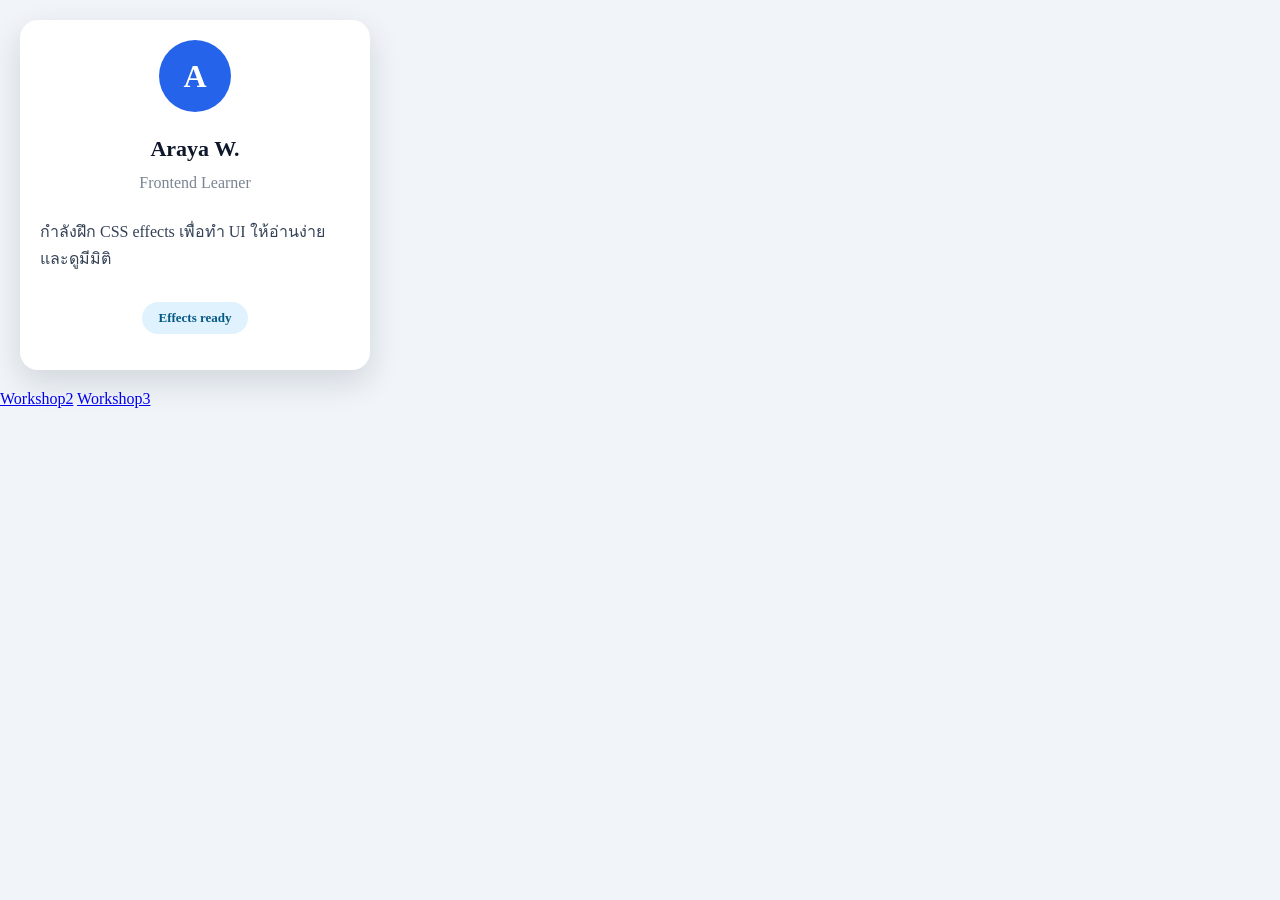
<file: index.html>
<!DOCTYPE html>
<html lang="en">

<head>
    <meta charset="UTF-8">
    <meta name="viewport" content="width=device-width, initial-scale=1.0">
    <title>Workshop1</title>
    <link rel="stylesheet" href="workshop1.css">
</head>

<body>
    <article class="profile-card">
        <div class="avatar">A</div>
        <h2 class="name">Araya W.</h2>
        <p class="role">Frontend Learner</p>
        <p class="bio">กำลังฝึก CSS effects เพื่อทำ UI ให้อ่านง่ายและดูมีมิติ</p>
        <span class="badge">Effects ready</span>
    </article>
    <a href="workshop2/workshop2.html">Workshop2</a>
    <a href="workshop3/workshop3.html">Workshop3</a>
</body>

</html>
</file>
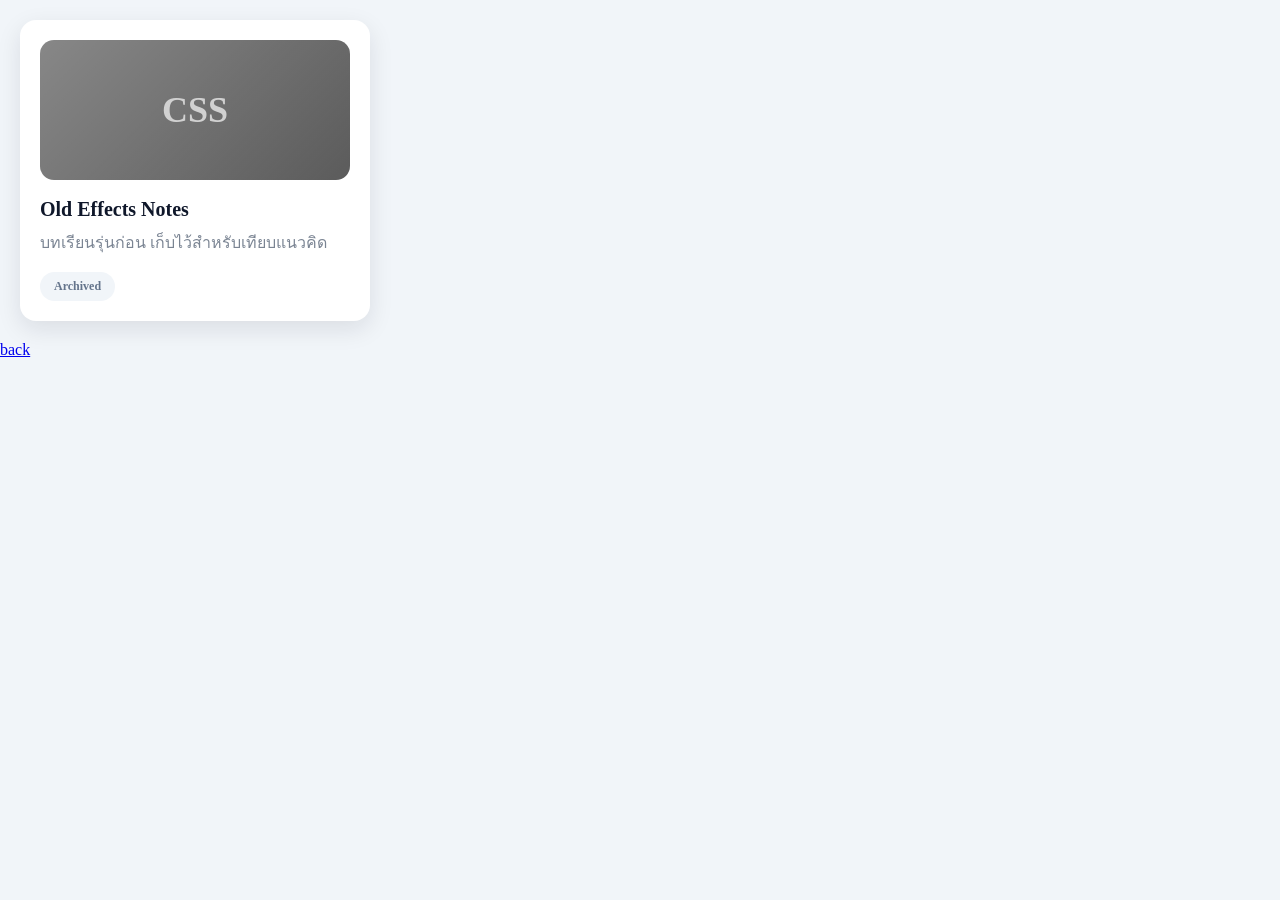
<file: workshop2/workshop2.html>
<!DOCTYPE html>
<html lang="en">

<head>
    <meta charset="UTF-8">
    <meta name="viewport" content="width=device-width, initial-scale=1.0">
    <title>Workshop2</title>
    <link rel="stylesheet" href="workshop2.css">
</head>

<body>
    <article class="lesson-tile">
        <div class="cover">CSS</div>
        <h2>Old Effects Notes</h2>
        <p>บทเรียนรุ่นก่อน เก็บไว้สำหรับเทียบแนวคิด</p>
        <span class="status">Archived</span>
    </article>
    <a href="https://win-nacho.github.io/workshop-effects-and-visuals/">back</a>
</body>

</html>
</file>
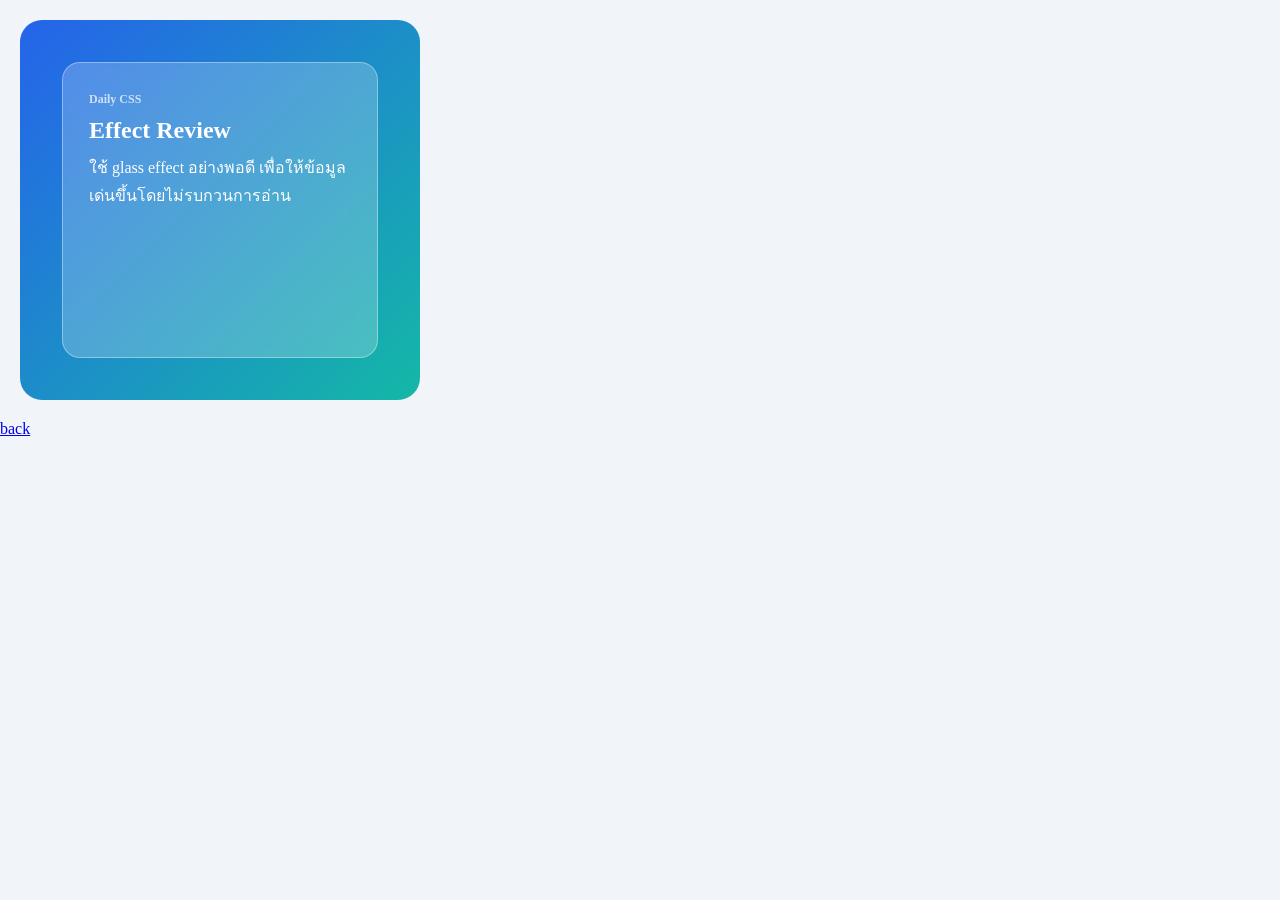
<file: workshop3/workshop3.html>
<!DOCTYPE html>
<html lang="en">

<head>
    <meta charset="UTF-8">
    <meta name="viewport" content="width=device-width, initial-scale=1.0">
    <title>Workshop3</title>
    <link rel="stylesheet" href="workshop3.css">
</head>

<body>
    <section class="scene">
        <article class="glass-panel">
            <p class="eyebrow">Daily CSS</p>
            <h2>Effect Review</h2>
            <p>ใช้ glass effect อย่างพอดี เพื่อให้ข้อมูลเด่นขึ้นโดยไม่รบกวนการอ่าน</p>
        </article>
    </section>
    <a href="https://win-nacho.github.io/workshop-effects-and-visuals/">back</a>
</body>

</html>
</file>
<file: workshop1.css>
* {
  box-sizing: border-box;
  margin: 0;
  padding: 0;
}

body {
  background: #f1f5f9;
}

.profile-card {
  width: 350px;
  height: 350px;
  display: flex;
  flex-direction: column;
  justify-content: flex-start;
  align-items: center;
  gap: 8px;
  margin: 20px;
  padding: 20px;
  background: white;
  border-radius: 18px;
  box-shadow: 0 12px 32px rgba(15, 23, 42, 0.14);
}

.avatar {
  width: 72px;
  height: 72px;
  background: #2563eb;
  border-radius: 50%;
  color: white;
  margin: 0 auto 16px;
  padding: 20px;
  font-size: 32px;
  font-weight: 700;
  line-height: 72px;
  display: flex;
  justify-content: center;
  align-items: center;
}

.name {
  margin: 0 0 4px;
  color: #0f172a;
  font-size: 22px;
}

.role {
  color: #475569;
  opacity: 0.72;
  margin: 0 0 18px;
}

.bio {
  line-height: 1.7;
  color: #334155;
  margin: 0 0 22px;
}

.badge {
  display: inline-block;
  padding: 8px 16px;
  background: #e0f2fe;
  color: #075985;
  border-radius: 9999px;
  font-size: 13px;
  font-weight: 700;
}
</file>
<file: workshop2/workshop2.css>
* {
  box-sizing: border-box;
  margin: 0;
  padding: 0;
}

body {
  background: #f1f5f9;
}

.lesson-tile {
  max-width: 350px;
  margin: 20px;
  padding: 20px;
  background: white;
  border-radius: 16px;
  box-shadow: 0 8px 24px rgba(15, 23, 42, 0.1);
}

.cover {
  height: 140px;
  margin: 0 0 18px;
  padding: 10px 30px;
  display: flex;
  justify-content: center;
  align-items: center;
  font-size: 36px;
  font-weight: 700;
  color: white;
  background: linear-gradient(135deg, #38bdf8, #6366f1);
  border-radius: 14px;
  line-height: 140px;
  filter: grayscale(100%) brightness(0.82);
}

.lesson-tile h2 {
  margin: 0 0 8px;
  color: #0f172a;
  font-size: 20px;
}

.lesson-tile p {
  color: #475569;
  line-height: 1.7;
  margin: 0 0 8px;
  opacity: 0.72;
}

.status {
  display: inline-block;
  margin: 8px 0 0 0;
  padding: 7px 14px;
  background: #f1f5f9;
  color: #64748b;
  border-radius: 9999px;
  font-size: 12px;
  font-weight: 700;
}
</file>
<file: workshop3/workshop3.css>
* {
  box-sizing: border-box;
  margin: 0;
  padding: 0;
}

body {
  background: #f1f5f9;
}

.scene {
  width: 400px;
  min-height: 380px;
  margin: 20px;
  padding: 42px;
  display: flex;
  justify-content: flex-start;
  border-radius: 22px;
  background: linear-gradient(135deg, #2563eb, #14b8a6);
}

.glass-panel {
  padding: 26px;
  width: 360px;
  color: white;
  background: rgba(255, 255, 255, 0.22);
  border: 1px solid rgba(255, 255, 255, 0.36);
  border-radius: 18px;
  backdrop-filter: blur(14px);
  /* box-shadow: -4 14px 34px rgba(15, 23, 42, 0.18); */
}

.eyebrow {
  margin: 0 0 8px;
  font-size: 12px;
  font-weight: 700;
  opacity: 0.72;
}

.glass-panel h2 {
  margin: 0 0 10px;
  font-size: 24px;
}

.glass-panel p {
  line-height: 1.7;
}
</file>
